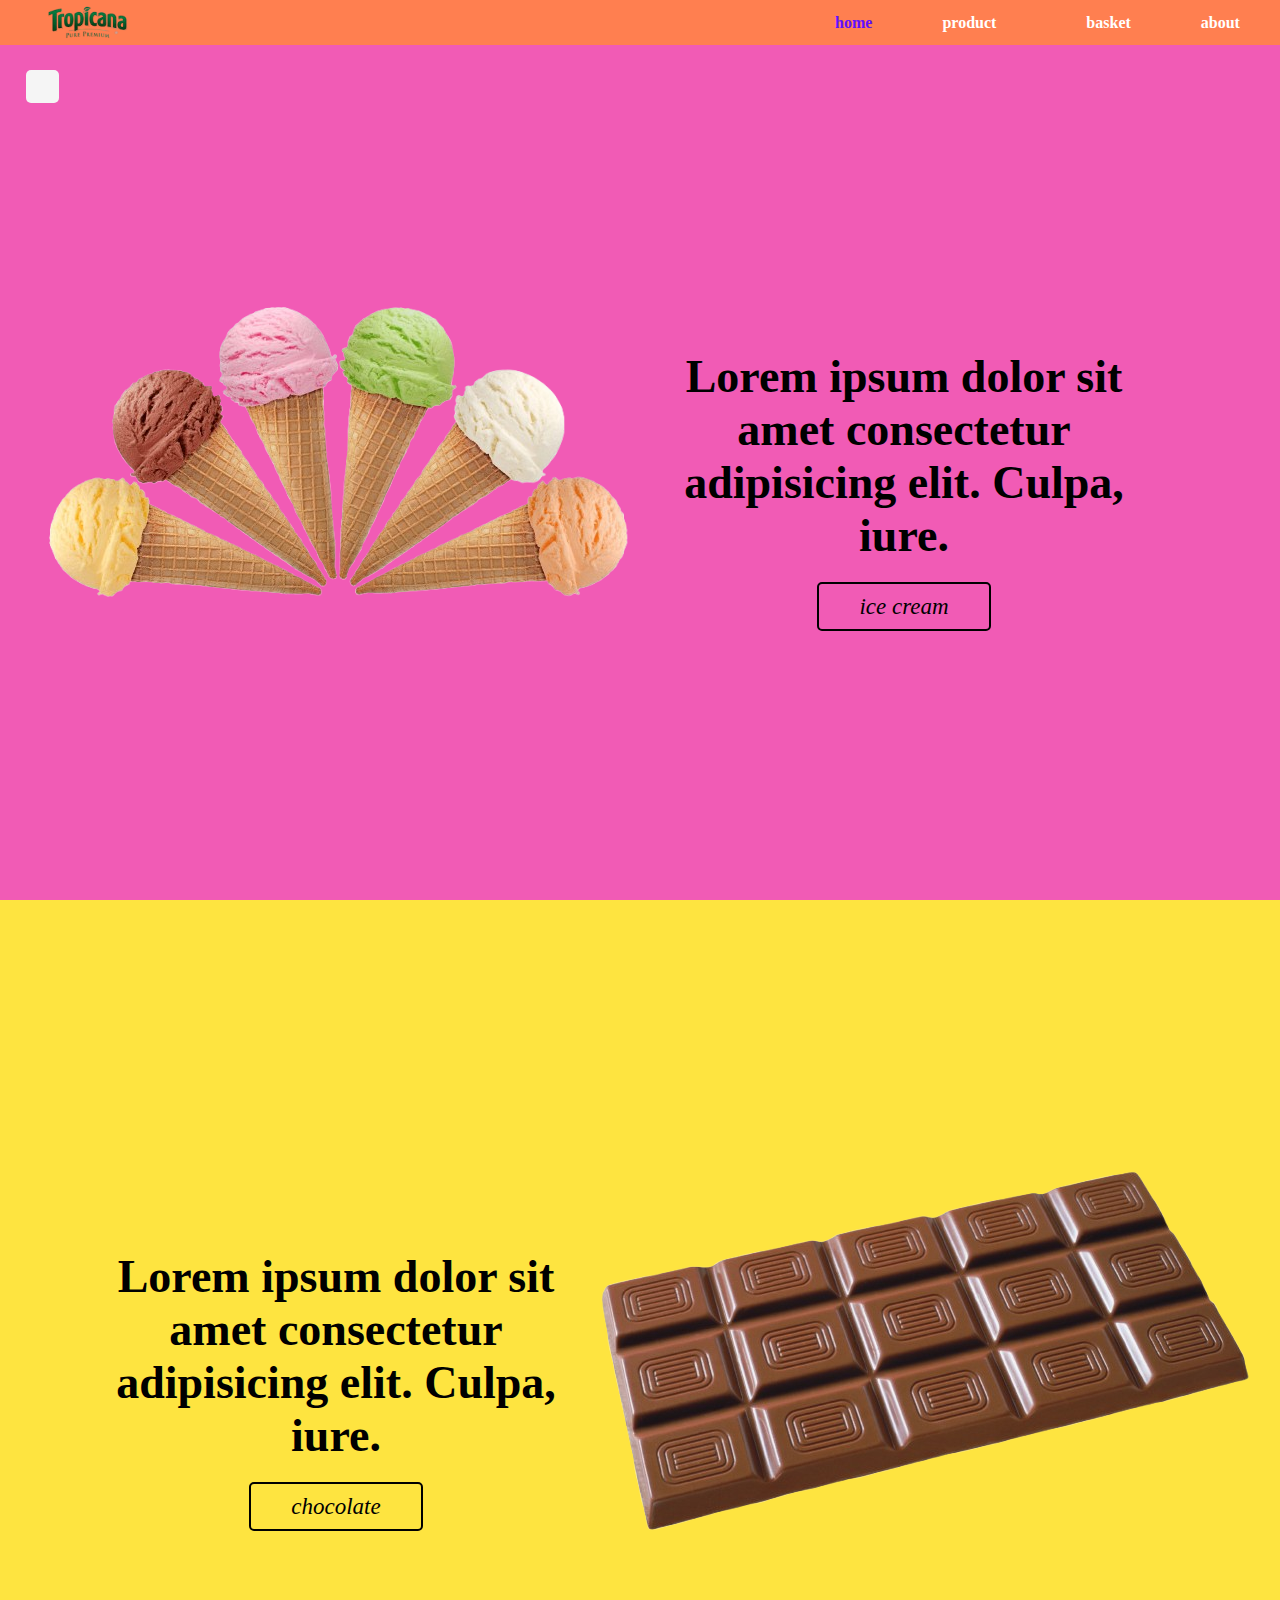
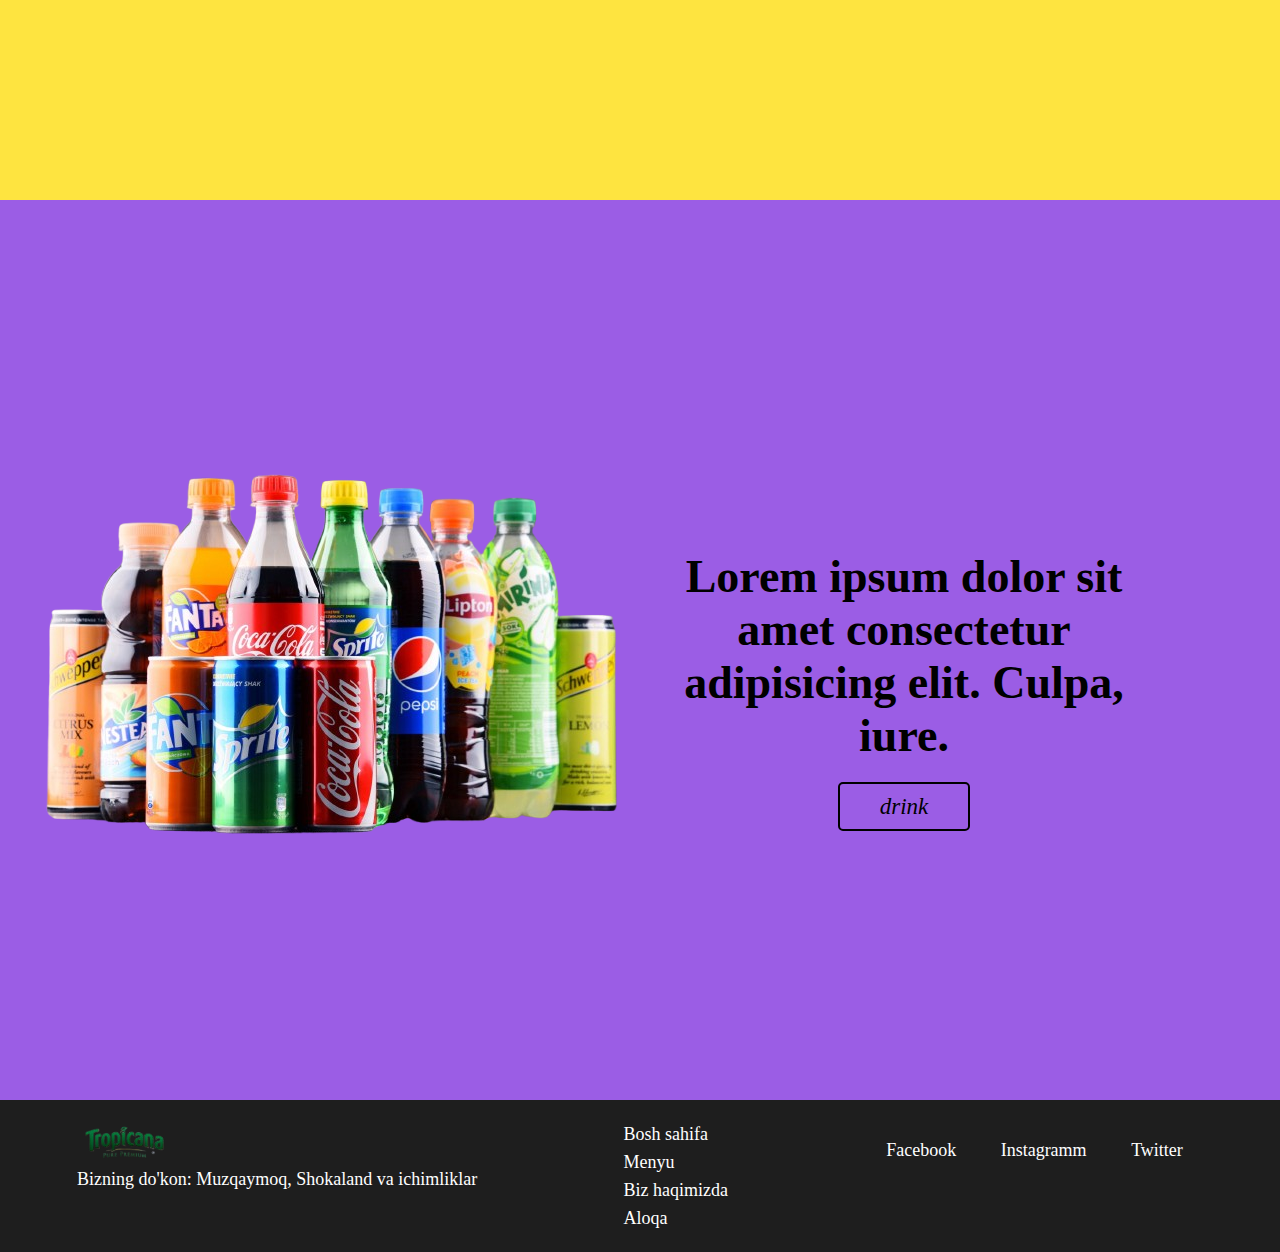
<file: index.html>
<!DOCTYPE html>
<html lang="en">
<head>
    <meta charset="UTF-8">
    <meta name="viewport" content="width=device-width, initial-scale=1.0">
    <title>Document</title>
    <link rel="stylesheet" href="https://cdnjs.cloudflare.com/ajax/libs/font-awesome/6.7.1/css/all.min.css" integrity="sha512-5Hs3dF2AEPkpNAR7UiOHba+lRSJNeM2ECkwxUIxC1Q/FLycGTbNapWXB4tP889k5T5Ju8fs4b1P5z/iB4nMfSQ==" crossorigin="anonymous" referrerpolicy="no-referrer" />
    <link rel="stylesheet" href="css/main.css">
    <link rel="stylesheet" href="css/home.css">


</head>
<body>
    <nav id="navbar">
        <div class="container navbar-flex">
            <img src="media/media/logo.png" alt="" class="logo">
            <ul class="navbar-items">
                <li><a href="#"  class="actvity"><i class="fas fa-home"></i> home</a></li>
                <li class="navbar-child"><a href="#" ><i class="fa-solid fa-bowl-food"></i> product <i id="symbol" class="fa-solid fa-caret-up shape"></i>
                    <ul class="navbar-child-items">
                        <li><a href="template/ice-cream.html"><i class="fa-solid fa-ice-cream"></i>ice-cream</a></li>
                        <li><a href="template/chocolate.html"><i class="fa-solid fa-cookie"></i>chocolate</a></li>
                        <li><a href="template/drink.html"><i class="fa-solid fa-bottle-water"></i>drink</a></li>
                    </ul>
                </a></li>
                <li><a href="template/basket.html" ><i class="fa-solid fa-cart-shopping"></i>  basket </a></li>
                <li><a href="template/about.html" ><i class="fa-regular fa-address-card"></i>  about </a></li>
            </ul>
        </div>
    </nav>
    
    <div class="header">
        <div class="icon-b">
            <i class="fa-solid fa-bars"></i>
          </div>
           <div class="side-bar">
              <i class="fa-solid fa-xmark icon-x"></i>
            
              <h1>MENU</h1>
              <p class="list"><i class="fa-solid fa-tv"></i>Dashboard</p>
              <p class="list"><i class="fa-solid fa-user"></i>Portfolio</p>
              <p class="list"><i class="fa-brands fa-gripfire"></i>Trending</p>
              <p class="list"><i class="fa-solid fa-comments"></i>Messages</p>
              <p class="list"><i class="fa-solid fa-folder"></i>File Manager</p>
              <p class="list"><i class="fa-solid fa-address-card"></i>Portfolio</p>
              <p class="list"><i class="fa-solid fa-heart"></i>Saved</p>
              <p class="list"><i class="fa-solid fa-gears"></i>Settings</p>
        </div>
      
        <div class="ice-cream-picture">
            <img src="media/media/ice-cream.png" alt="">
        </div>
        <div class="ice-cream-information">
            <h1>Lorem ipsum dolor sit amet consectetur adipisicing elit. Culpa, iure.</h1>
            <span class="emblame"><i class="fa-solid fa-ice-cream"></i> <i>ice cream</i></span>
        </div>
    </div>
    <div class="header2-chocolate">
        <div class="ice-cream-information">
            <h1>Lorem ipsum dolor sit amet consectetur adipisicing elit. Culpa, iure.</h1>
            <span class="emblame"><i class="fa-solid fa-cookie"></i> <i>chocolate</i></span>
        </div>
        <div class="ice-cream-picture">
            <img src="media/media/chocolate.png" alt="">
        </div>
    </div>
    <div class="header3-drink">
        <div class="ice-cream-picture">
            <img src="media/media/drink.png" alt="">
        </div>
        <div class="ice-cream-information">
            <h1>Lorem ipsum dolor sit amet consectetur adipisicing elit. Culpa, iure.</h1>
            <span class="emblame"><i class="fa-solid fa-bottle-water"></i> <i>drink</i></span>
        </div>
    </div>
    <div class="last-page">
        <div class="first">
            <img src="media/media/logo.png" alt="" class="logo">
            <p>Bizning do'kon: Muzqaymoq, Shokaland va ichimliklar</p>
        </div>
        <div class="second">
            <ul class="navbar-child-items-last">
                <li><a href="#"  ><i class="fas fa-home"></i> Bosh sahifa</a></li>
                <li><a href="#"><i class="fas fa-home"></i> Menyu</a></li>
                <li><a href="#" ><i class="fa-regular fa-address-card"></i>  Biz haqimizda</a></li>
                <li><a href="#"><i class="fa-solid fa-cookie"></i>Aloqa</a></li>
            </ul>
        </div>
        <div class="third">
            <ul>
                <li><i class=""></i> Facebook</li>
                <li><i class=""></i> Instagramm</li>
                <li><i class=""></i> Twitter</li>
            </ul>
        </div>
    </div>
    <script src="script/home.js"></script>
</body>
</html>
</file>
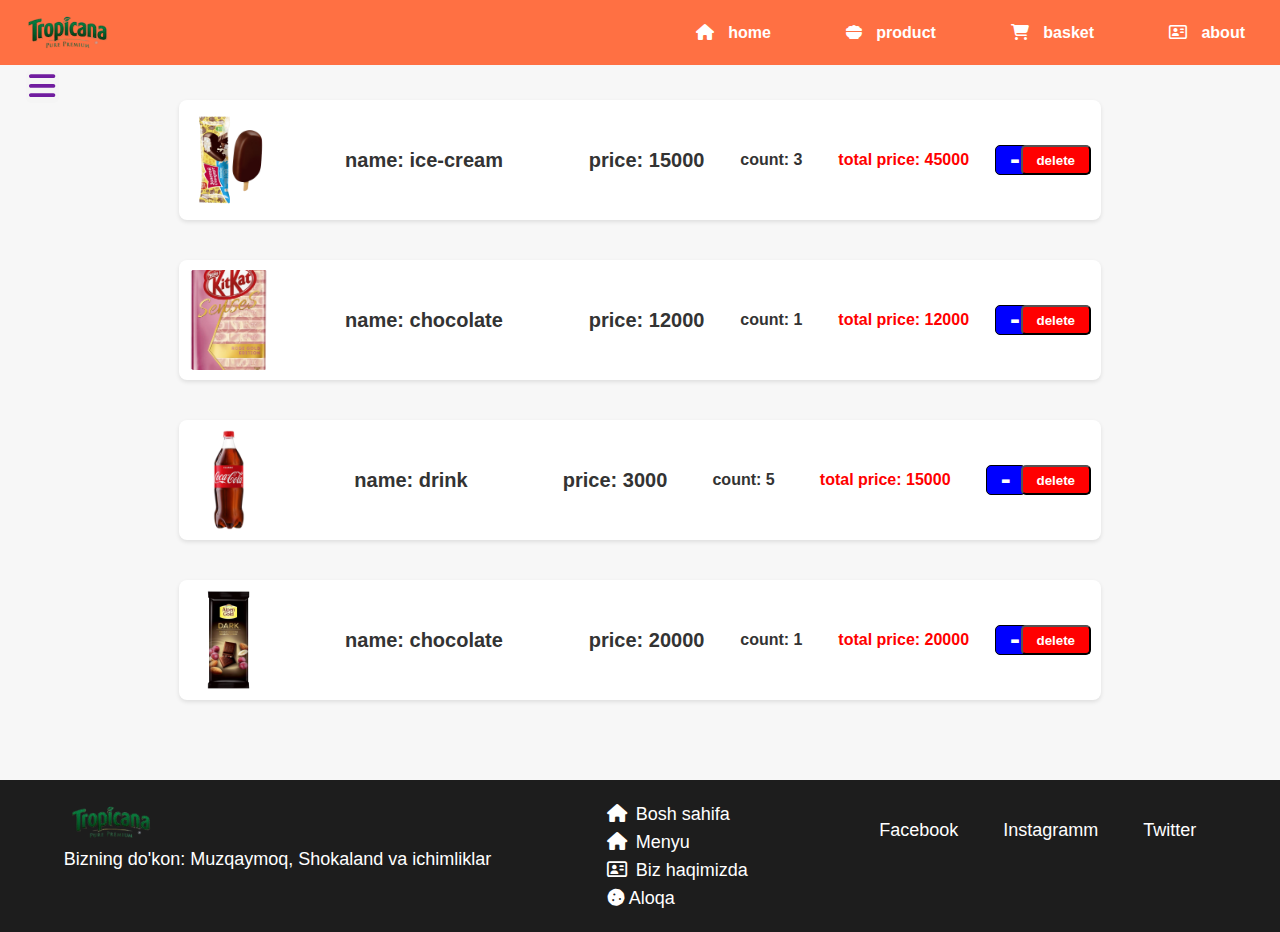
<file: template/basket.html>
<!DOCTYPE html>
<html lang="en">
<head>
    <meta charset="UTF-8">
    <meta name="viewport" content="width=device-width, initial-scale=1.0">
    <title>Basket</title>
    <link rel="stylesheet" href="../css/main.css">
    <link rel="stylesheet" href="../css/product.css">
    <link rel="stylesheet" href="../fontawesome-free-6.6.0-web/css/all.css">
    <link rel="stylesheet" href="../css/basket.css">
</head>
<body>
    <nav id="navbar">
        <div class="container navbar-flex">
            <img src="../media/media/logo.png" alt="" class="logo">
            <ul class="navbar-items">
                <li><a href="../index.html"><i class="fas fa-home"></i> home</a></li>
                <li><a href="#"><i class="fa-solid fa-bowl-food"></i> product</a></li>
                <li><a href="../template/basket.html"><i class="fa-solid fa-cart-shopping"></i> basket</a></li>
                <li><a href="../template/about.html"><i class="fa-regular fa-address-card"></i> about</a></li>
            </ul>
        </div>
    </nav>
    <div class="icon-b">
        <i class="fa-solid fa-bars"></i>
      </div>
       <div class="side-bar">
          <i class="fa-solid fa-xmark icon-x"></i>
        
          <h1>MENU</h1>
          <p class="list"><i class="fa-solid fa-tv"></i>Dashboard</p>
          <p class="list"><i class="fa-solid fa-user"></i>Portfolio</p>
          <p class="list"><i class="fa-brands fa-gripfire"></i>Trending</p>
          <p class="list"><i class="fa-solid fa-comments"></i>Messages</p>
          <p class="list"><i class="fa-solid fa-folder"></i>File Manager</p>
          <p class="list"><i class="fa-solid fa-address-card"></i>Portfolio</p>
          <p class="list"><i class="fa-solid fa-heart"></i>Saved</p>
          <p class="list"><i class="fa-solid fa-gears"></i>Settings</p>
    </div>
    <div class="product"></div>
    <div class="last-page">
        <div class="first">
            <img src="../media/media/logo.png" alt="" class="logo">
            <p>Bizning do'kon: Muzqaymoq, Shokaland va ichimliklar</p>
        </div>
        <div class="second">
            <ul class="navbar-child-items-last">
                <li><a href="#"><i class="fas fa-home"></i> Bosh sahifa</a></li>
                <li><a href="#"><i class="fas fa-home"></i> Menyu</a></li>
                <li><a href="#" ><i class="fa-regular fa-address-card"></i>  Biz haqimizda</a></li>
                <li><a href="#"><i class="fa-solid fa-cookie"></i>Aloqa</a></li>
            </ul>
        </div>
        <div class="third">
            <ul>
                <li><i class=""></i> Facebook</li>
                <li><i class=""></i> Instagramm</li>
                <li><i class=""></i> Twitter</li>
            </ul>
        </div>
    </div>
    <script src="../script/basket.js"></script>
    <script src="../script/home.js"></script>
</body>
</html>
</file>
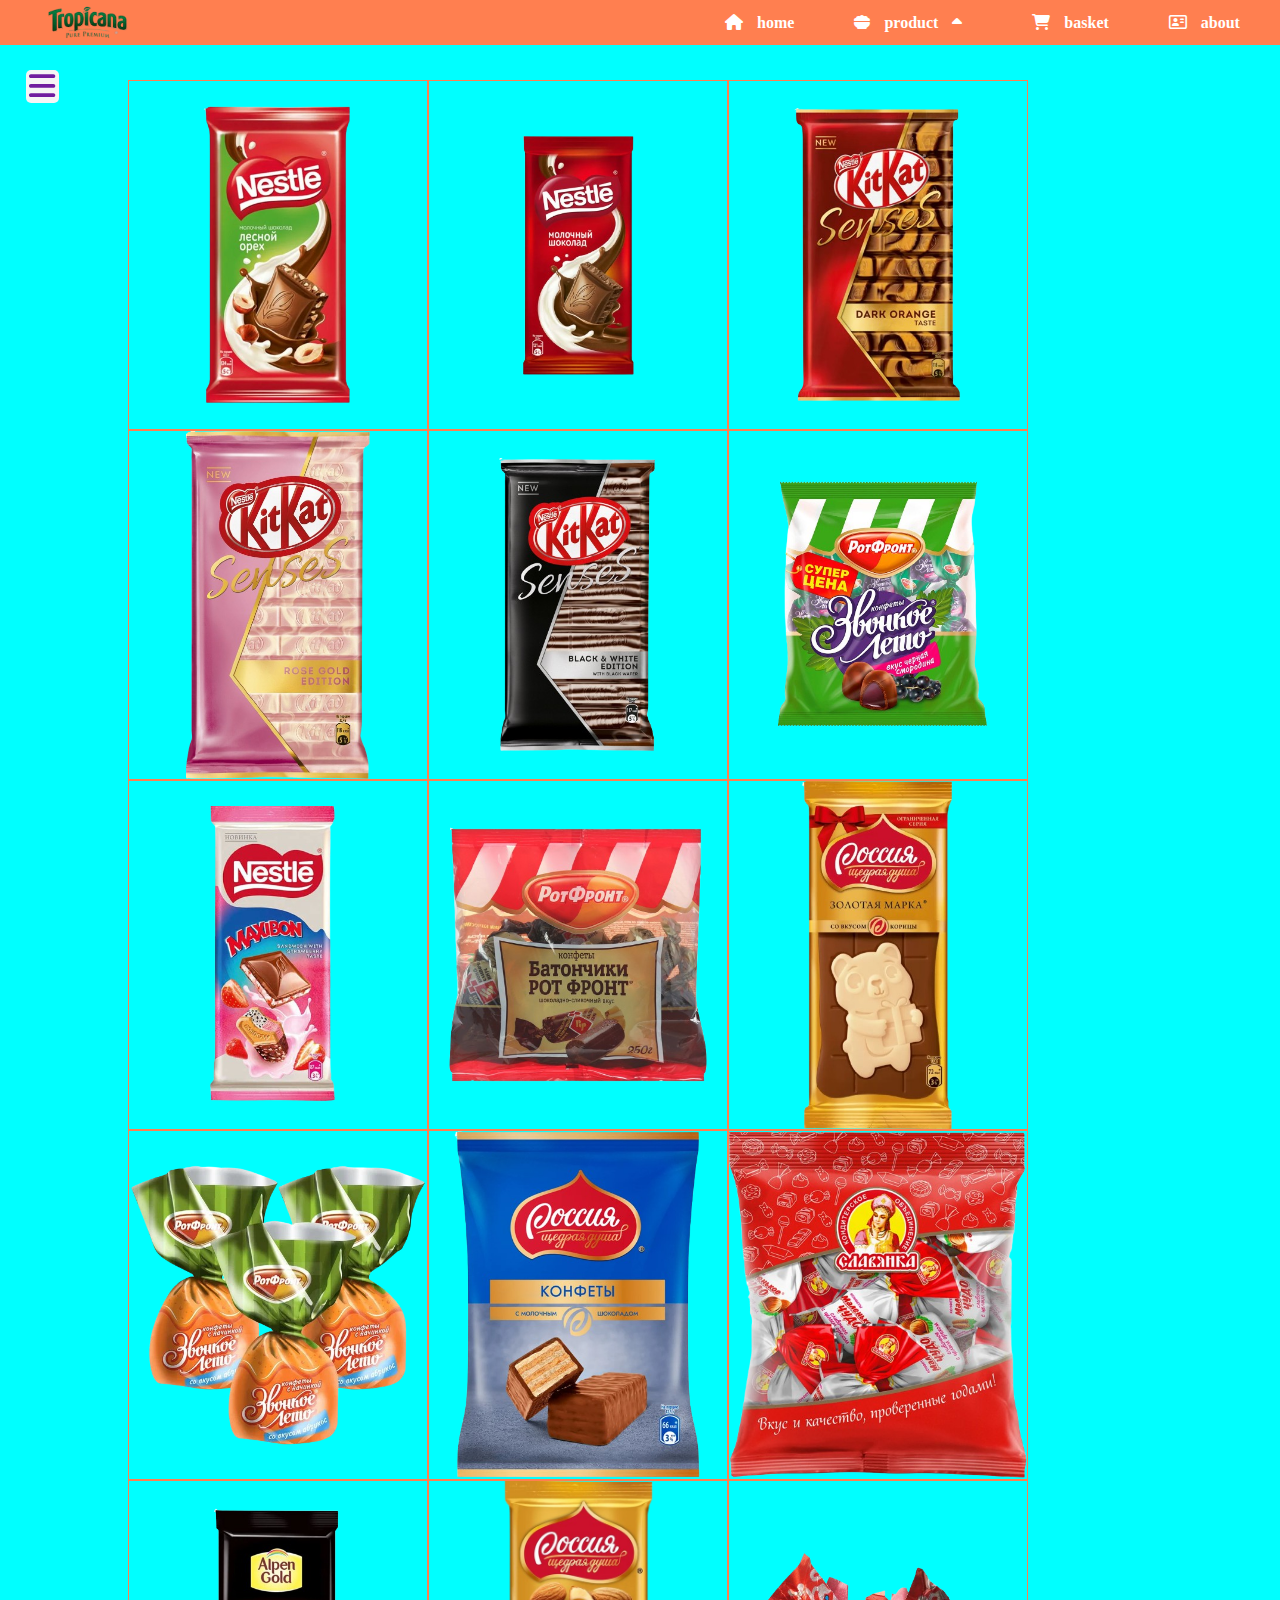
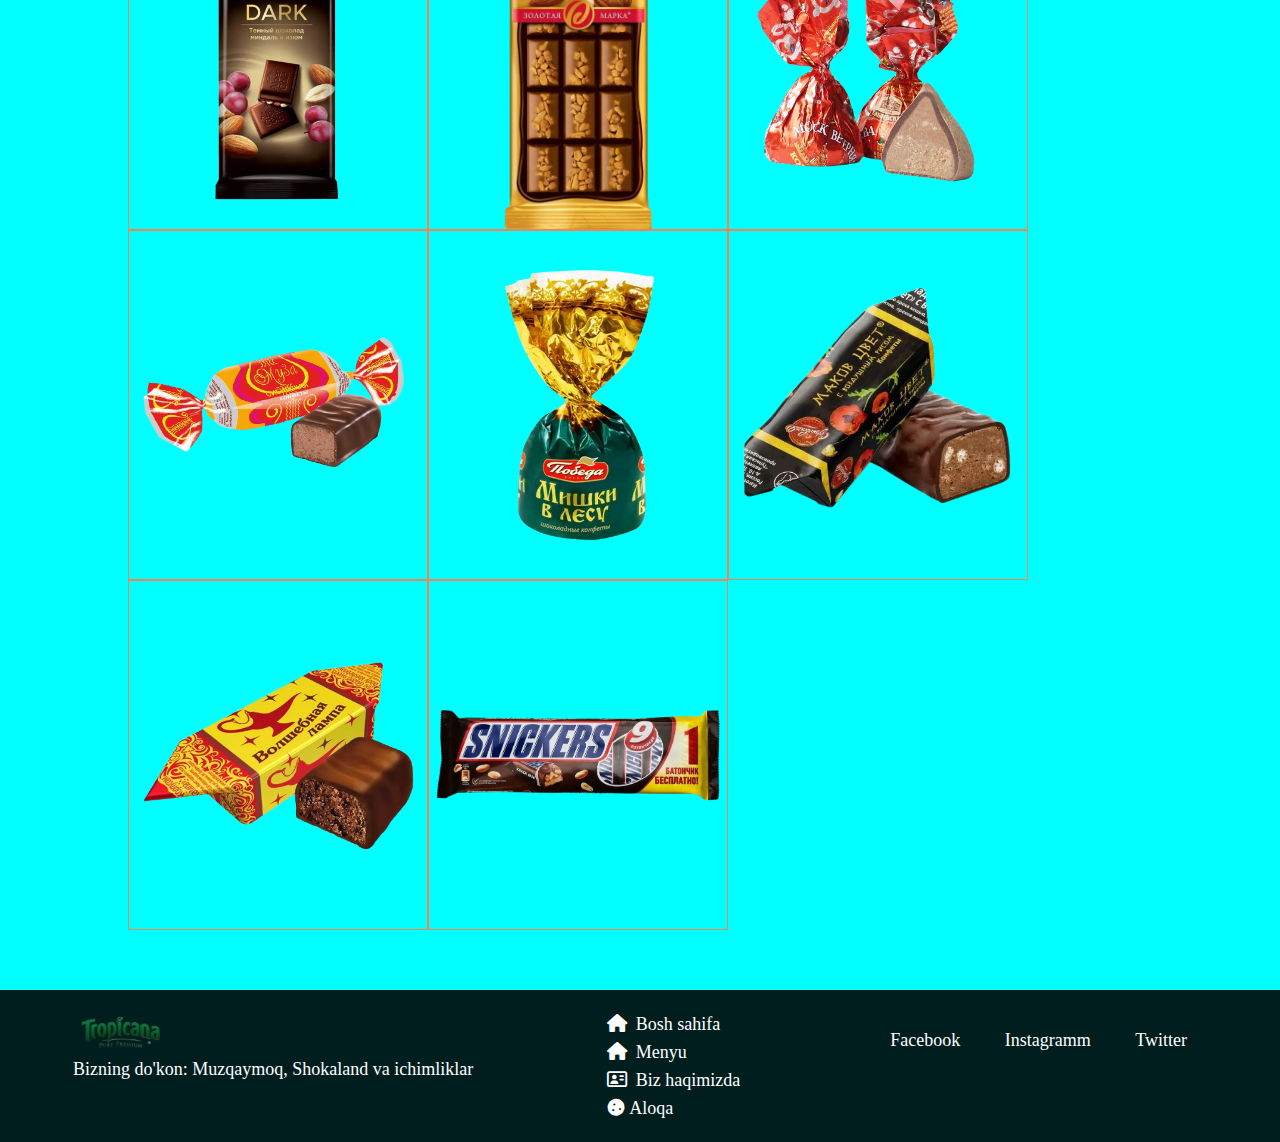
<file: template/chocolate.html>
<!DOCTYPE html>
<html lang="en">
<head>
    <meta charset="UTF-8">
    <meta name="viewport" content="width=device-width, initial-scale=1.0">
    <title>Document</title>
    <link rel="stylesheet" href="../css/main.css">
    <link rel="stylesheet" href="../css/product.css">
    <link rel="stylesheet" href="../fontawesome-free-6.6.0-web/css/all.css">
</head>
<body>
    <nav id="navbar">
        <div class="container navbar-flex">
            <img src="../media/media/logo.png" alt="" class="logo">
            <ul class="navbar-items">
                <li><a href="../index.html"  ><i class="fas fa-home"></i> home</a></li>
                <li class="navbar-child"><a href="#" ><i class="fa-solid fa-bowl-food"></i> product <i id="symbol" class="fa-solid fa-caret-up shape"></i>
                    <ul class="navbar-child-items">
                        <li><a href="../template/ice-cream.html"><i class="fa-solid fa-ice-cream"></i>ice-cream</a></li>
                        <li><a href="#"><i class="fa-solid fa-cookie"></i>chocolate</a></li>
                        <li><a href="../template/drink.html"><i class="fa-solid fa-bottle-water"></i>drink</a></li>
                    </ul>
                </a></li>
                <li><a href="../template/basket.html" ><i class="fa-solid fa-cart-shopping"></i>  basket</a></li>
                <li><a href="../template/about.html" ><i class="fa-regular fa-address-card"></i>  about</a></li>
            </ul>
        </div>
    </nav>
    <!-- ice-cream products -->
    <div class="icon-b">
        <i class="fa-solid fa-bars"></i>
      </div>
       <div class="side-bar">
          <i class="fa-solid fa-xmark icon-x"></i>
        
          <h1>MENU</h1>
          <p class="list"><i class="fa-solid fa-tv"></i>Dashboard</p>
          <p class="list"><i class="fa-solid fa-user"></i>Portfolio</p>
          <p class="list"><i class="fa-brands fa-gripfire"></i>Trending</p>
          <p class="list"><i class="fa-solid fa-comments"></i>Messages</p>
          <p class="list"><i class="fa-solid fa-folder"></i>File Manager</p>
          <p class="list"><i class="fa-solid fa-address-card"></i>Portfolio</p>
          <p class="list"><i class="fa-solid fa-heart"></i>Saved</p>
          <p class="list"><i class="fa-solid fa-gears"></i>Settings</p>
    </div>
    <div class="product">

        <!-- <div class="product-item">
            <img src="../media/media/ice-cream/01.png" alt="" class="product-image">
            <div class="product-data">
                <p class="product-name">name: Plombir</p>
                <p class="product-price">price: 15000</p>
                <div class="product-control">
                    <button class="minus">-</button>
                    <input type="text" class="count" value="0">
                    <button class="plus">+</button>
                </div>
            </div>
        </div>
        <div class="product-item">
            <img src="../media/media/ice-cream/01.png" alt="" class="product-image">
            <div class="product-data">
                <p class="product-name">name: Plombir</p>
                <p class="product-price">price: 15000</p>
                <div class="product-control">
                    <button class="minus">-</button>
                    <input type="text" class="count" value="0">
                    <button class="plus">+</button>
                </div>
            </div>
        </div>
        <div class="product-item">
            <img src="../media/media/ice-cream/01.png" alt="" class="product-image">
            <div class="product-data">
                <p class="product-name">name: Plombir</p>
                <p class="product-price">price: 15000</p>
                <div class="product-control">
                    <button class="minus">-</button>
                    <input type="text" class="count" value="0">
                    <button class="plus">+</button>
                </div>
            </div>
        </div>
        <div class="product-item">
            <img src="../media/media/ice-cream/01.png" alt="" class="product-image">
            <div class="product-data">
                <p class="product-name">name: Plombir</p>
                <p class="product-price">price: 15000</p>
                <div class="product-control">
                    <button class="minus">-</button>
                    <input type="text" class="count" value="0">
                    <button class="plus">+</button>
                </div>
            </div>
        </div>
        <div class="product-item">
            <img src="../media/media/ice-cream/01.png" alt="" class="product-image">
            <div class="product-data">
                <p class="product-name">name: Plombir</p>
                <p class="product-price">price: 15000</p>
                <div class="product-control">
                    <button class="minus">-</button>
                    <input type="text" class="count" value="0">
                    <button class="plus">+</button>
                </div>
            </div>
        </div> -->
    </div>       
  

    <!-- ice-cream end -->
 
    <!-- footer -->
    <div class="last-page">
        <div class="first">
            <img src="../media/media/logo.png" alt="" class="logo">
            <p>Bizning do'kon: Muzqaymoq, Shokaland va ichimliklar</p>
        </div>
        <div class="second">
            <ul class="navbar-child-items-last">
                <li><a href="#"  ><i class="fas fa-home"></i> Bosh sahifa</a></li>
                <li><a href="#"><i class="fas fa-home"></i> Menyu</a></li>
                <li><a href="#" ><i class="fa-regular fa-address-card"></i>  Biz haqimizda</a></li>
                <li><a href="#"><i class="fa-solid fa-cookie"></i>Aloqa</a></li>
            </ul>
        </div>
        <div class="third">
            <ul>
                <li><i class=""></i> Facebook</li>
                <li><i class=""></i> Instagramm</li>
                <li><i class=""></i> Twitter</li>
            </ul>
        </div>
    </div>

    <script src="../script/chcocolate.js"></script>
    <script src="../script/count.js"></script>
    <script src="../script/home.js"></script>
</body>
</html>
</file>
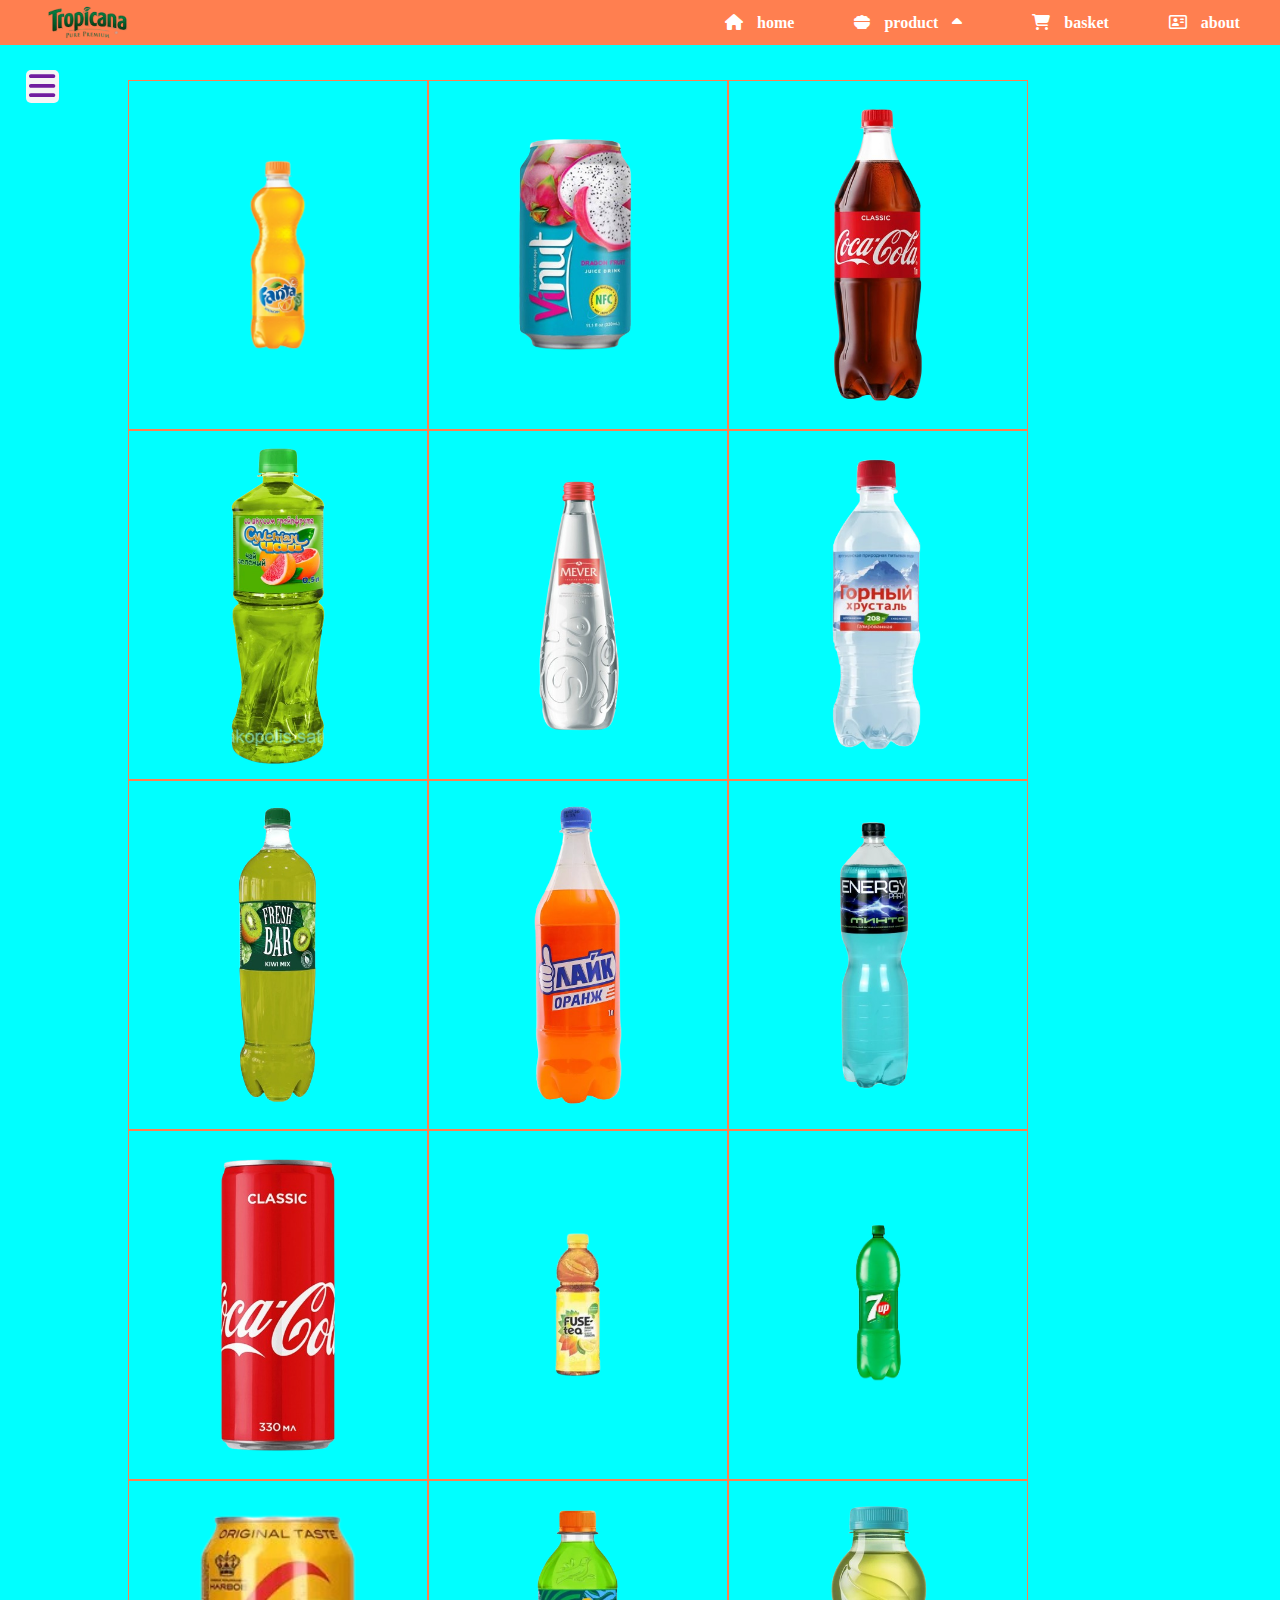
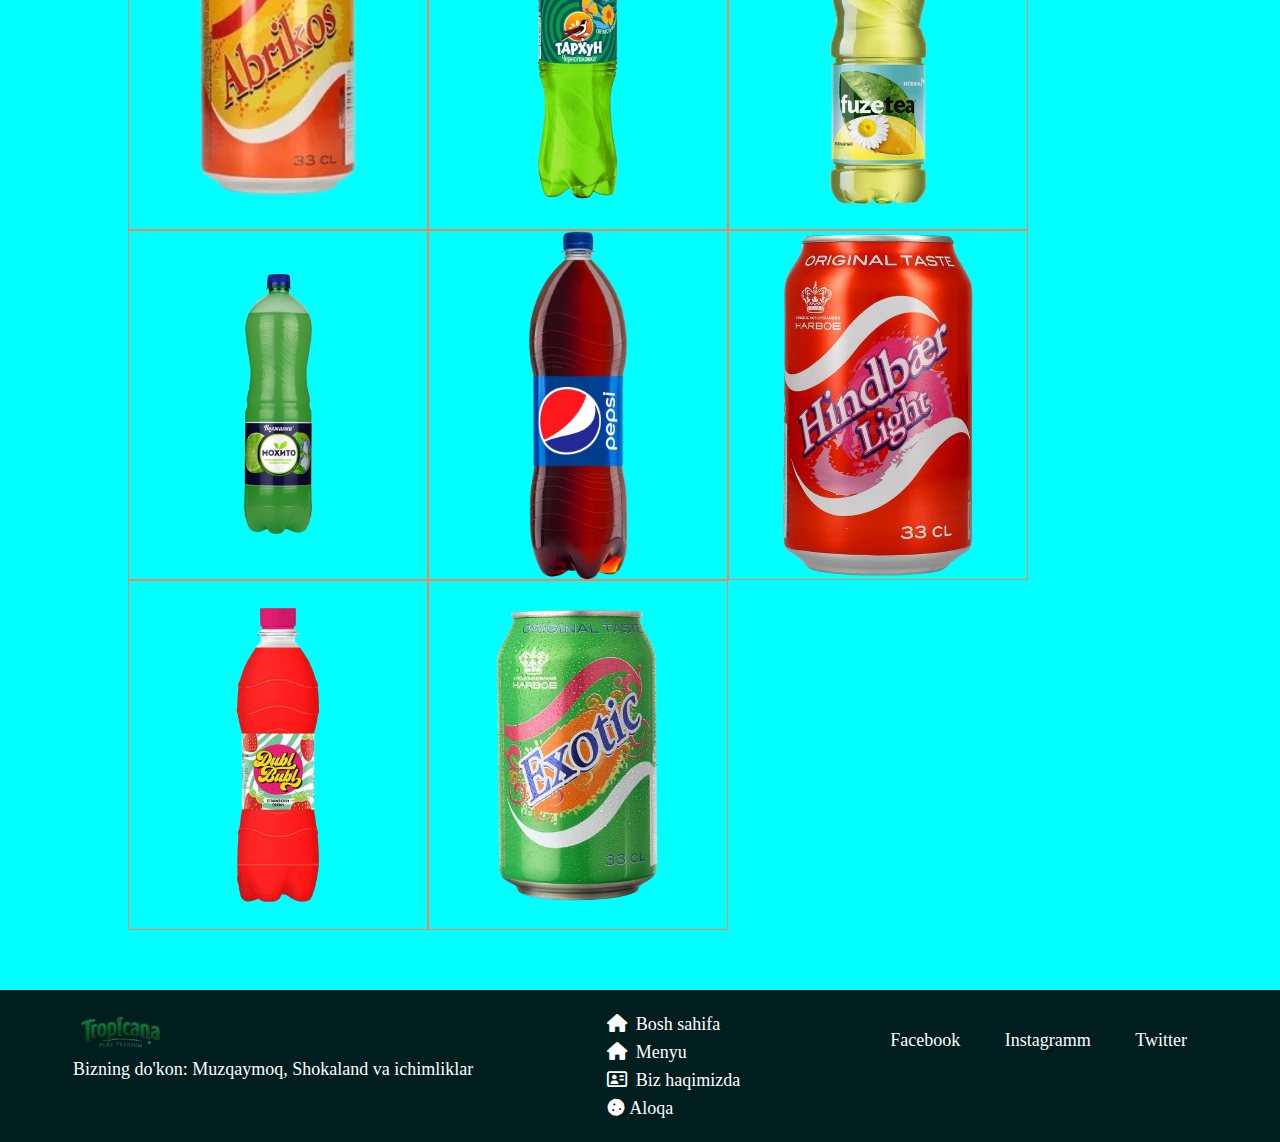
<file: template/drink.html>
<!DOCTYPE html>
<html lang="en">
<head>
    <meta charset="UTF-8">
    <meta name="viewport" content="width=device-width, initial-scale=1.0">
    <title>Document</title>
    <link rel="stylesheet" href="../css/main.css">
    <link rel="stylesheet" href="../css/product.css">
    <link rel="stylesheet" href="../fontawesome-free-6.6.0-web/css/all.css">
</head>
<body>
    <nav id="navbar">
        <div class="container navbar-flex">
            <img src="../media/media/logo.png" alt="" class="logo">
            <ul class="navbar-items">
                <li><a href="../index.html"  ><i class="fas fa-home"></i> home</a></li>
                <li class="navbar-child"><a href="#" ><i class="fa-solid fa-bowl-food"></i> product <i id="symbol" class="fa-solid fa-caret-up shape"></i>
                    <ul class="navbar-child-items">
                        <li><a href="../template/ice-cream.html"><i class="fa-solid fa-ice-cream"></i>ice-cream</a></li>
                        <li><a href="../template/chocolate.html"><i class="fa-solid fa-cookie"></i>chocolate</a></li>
                        <li><a href="#"><i class="fa-solid fa-bottle-water"></i>drink</a></li>
                    </ul>
                </a></li>
                <li><a href="../template/basket.html" ><i class="fa-solid fa-cart-shopping"></i>  basket</a></li>
                <li><a href="../template/about.html" ><i class="fa-regular fa-address-card"></i>  about</a></li>
            </ul>
        </div>
    </nav>
    <!-- ice-cream products -->
    <div class="icon-b">
        <i class="fa-solid fa-bars"></i>
      </div>
       <div class="side-bar">
          <i class="fa-solid fa-xmark icon-x"></i>
        
          <h1>MENU</h1>
          <p class="list"><i class="fa-solid fa-tv"></i>Dashboard</p>
          <p class="list"><i class="fa-solid fa-user"></i>Portfolio</p>
          <p class="list"><i class="fa-brands fa-gripfire"></i>Trending</p>
          <p class="list"><i class="fa-solid fa-comments"></i>Messages</p>
          <p class="list"><i class="fa-solid fa-folder"></i>File Manager</p>
          <p class="list"><i class="fa-solid fa-address-card"></i>Portfolio</p>
          <p class="list"><i class="fa-solid fa-heart"></i>Saved</p>
          <p class="list"><i class="fa-solid fa-gears"></i>Settings</p>
    </div>

    <div class="product">
        <!-- <div class="product-item">
            <img src="../media/media/ice-cream/01.png" alt="" class="product-image">
            <div class="product-data">
                <p class="product-name">name: Plombir</p>
                <p class="product-price">price: 15000</p>
                <div class="product-control">
                    <button class="minus">-</button>
                    <input type="text" class="count" value="0">
                    <button class="plus">+</button>
                </div>
            </div>
        </div>
        <div class="product-item">
            <img src="../media/media/ice-cream/01.png" alt="" class="product-image">
            <div class="product-data">
                <p class="product-name">name: Plombir</p>
                <p class="product-price">price: 15000</p>
                <div class="product-control">
                    <button class="minus">-</button>
                    <input type="text" class="count" value="0">
                    <button class="plus">+</button>
                </div>
            </div>
        </div>
        <div class="product-item">
            <img src="../media/media/ice-cream/01.png" alt="" class="product-image">
            <div class="product-data">
                <p class="product-name">name: Plombir</p>
                <p class="product-price">price: 15000</p>
                <div class="product-control">
                    <button class="minus">-</button>
                    <input type="text" class="count" value="0">
                    <button class="plus">+</button>
                </div>
            </div>
        </div>
        <div class="product-item">
            <img src="../media/media/ice-cream/01.png" alt="" class="product-image">
            <div class="product-data">
                <p class="product-name">name: Plombir</p>
                <p class="product-price">price: 15000</p>
                <div class="product-control">
                    <button class="minus">-</button>
                    <input type="text" class="count" value="0">
                    <button class="plus">+</button>
                </div>
            </div>
        </div>
        <div class="product-item">
            <img src="../media/media/ice-cream/01.png" alt="" class="product-image">
            <div class="product-data">
                <p class="product-name">name: Plombir</p>
                <p class="product-price">price: 15000</p>
                <div class="product-control">
                    <button class="minus">-</button>
                    <input type="text" class="count" value="0">
                    <button class="plus">+</button>
                </div>
            </div>
        </div> -->
    </div>       
  

    <!-- ice-cream end -->
 
    <!-- footer -->
    <div class="last-page">
        <div class="first">
            <img src="../media/media/logo.png" alt="" class="logo">
            <p>Bizning do'kon: Muzqaymoq, Shokaland va ichimliklar</p>
        </div>
        <div class="second">
            <ul class="navbar-child-items-last">
                <li><a href="#"  ><i class="fas fa-home"></i> Bosh sahifa</a></li>
                <li><a href="#"><i class="fas fa-home"></i> Menyu</a></li>
                <li><a href="#" ><i class="fa-regular fa-address-card"></i>  Biz haqimizda</a></li>
                <li><a href="#"><i class="fa-solid fa-cookie"></i>Aloqa</a></li>
            </ul>
        </div>
        <div class="third">
            <ul>
                <li><i class=""></i> Facebook</li>
                <li><i class=""></i> Instagramm</li>
                <li><i class=""></i> Twitter</li>
            </ul>
        </div>
    </div>

    <script src="../script/drink.js"></script>
    <script src="../script/count.js"></script>
    <script src="../script/home.js"></script>
</body>
</html>
</file>
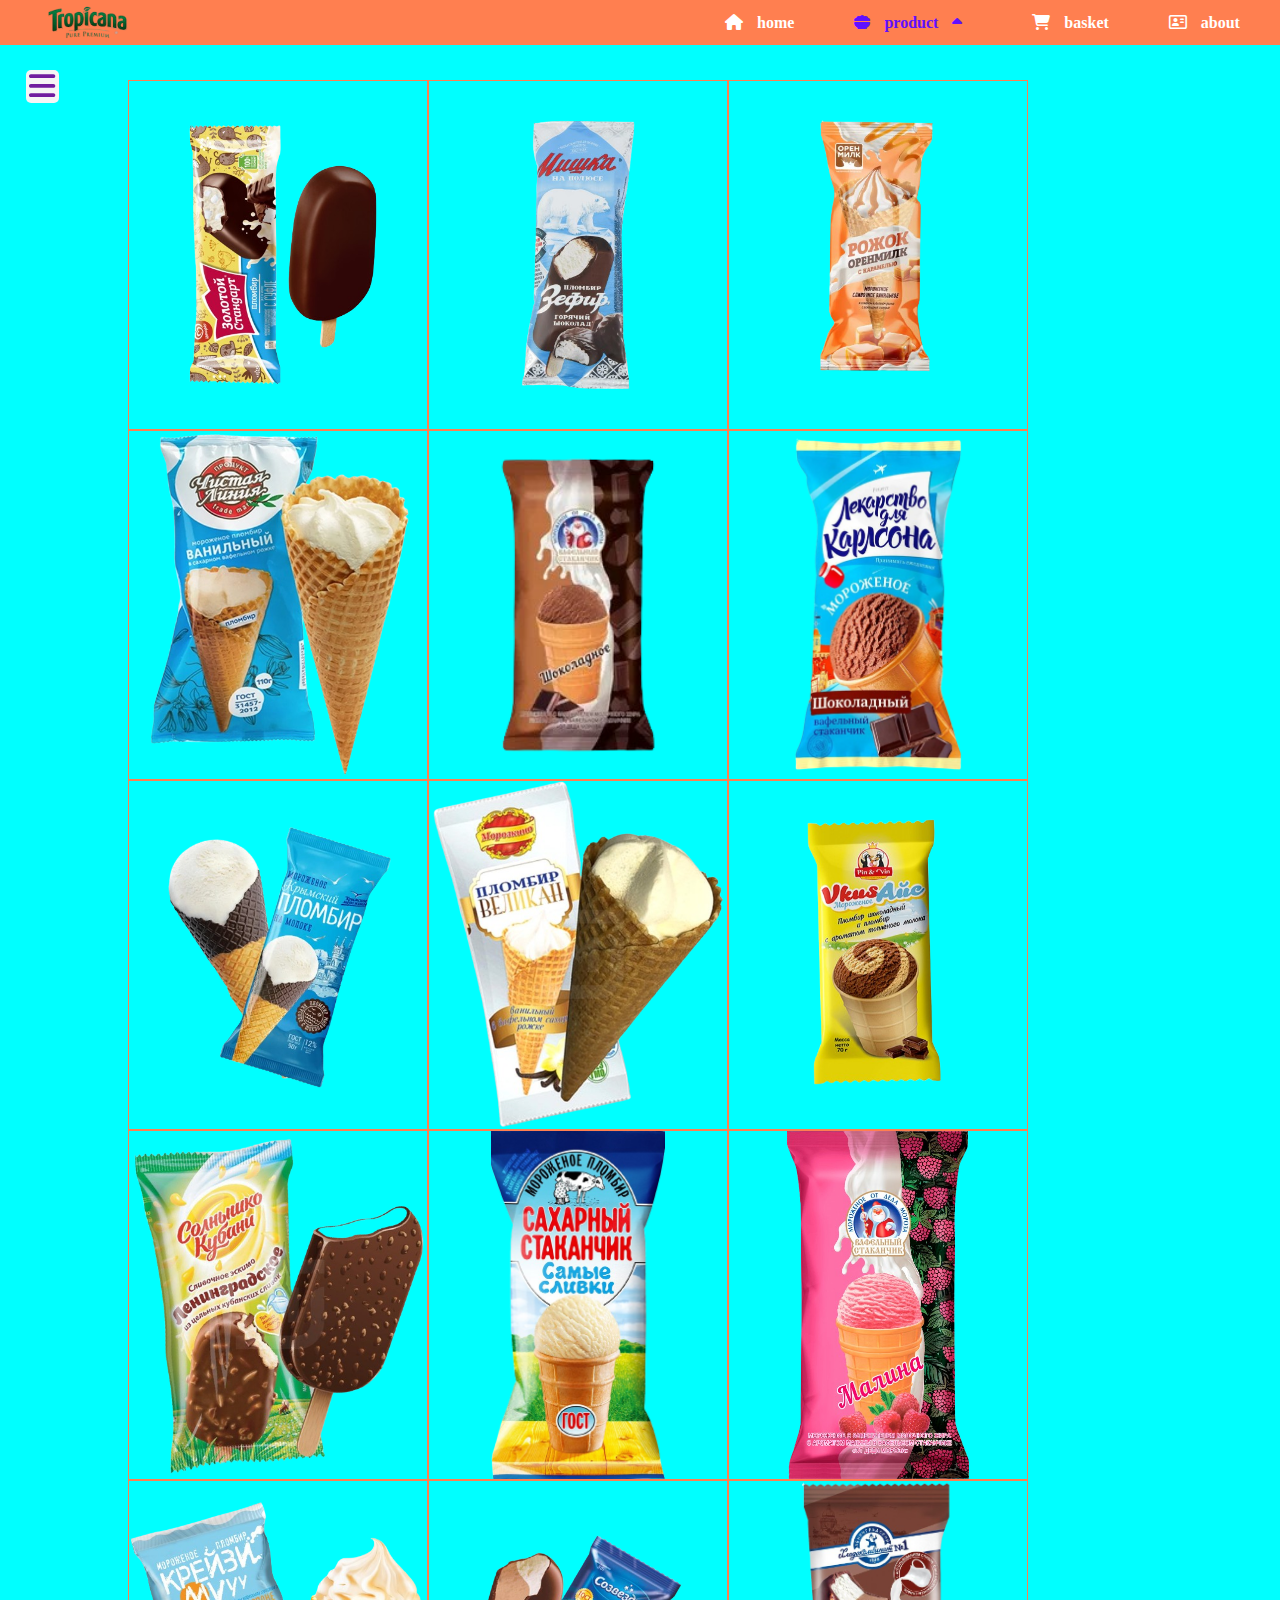
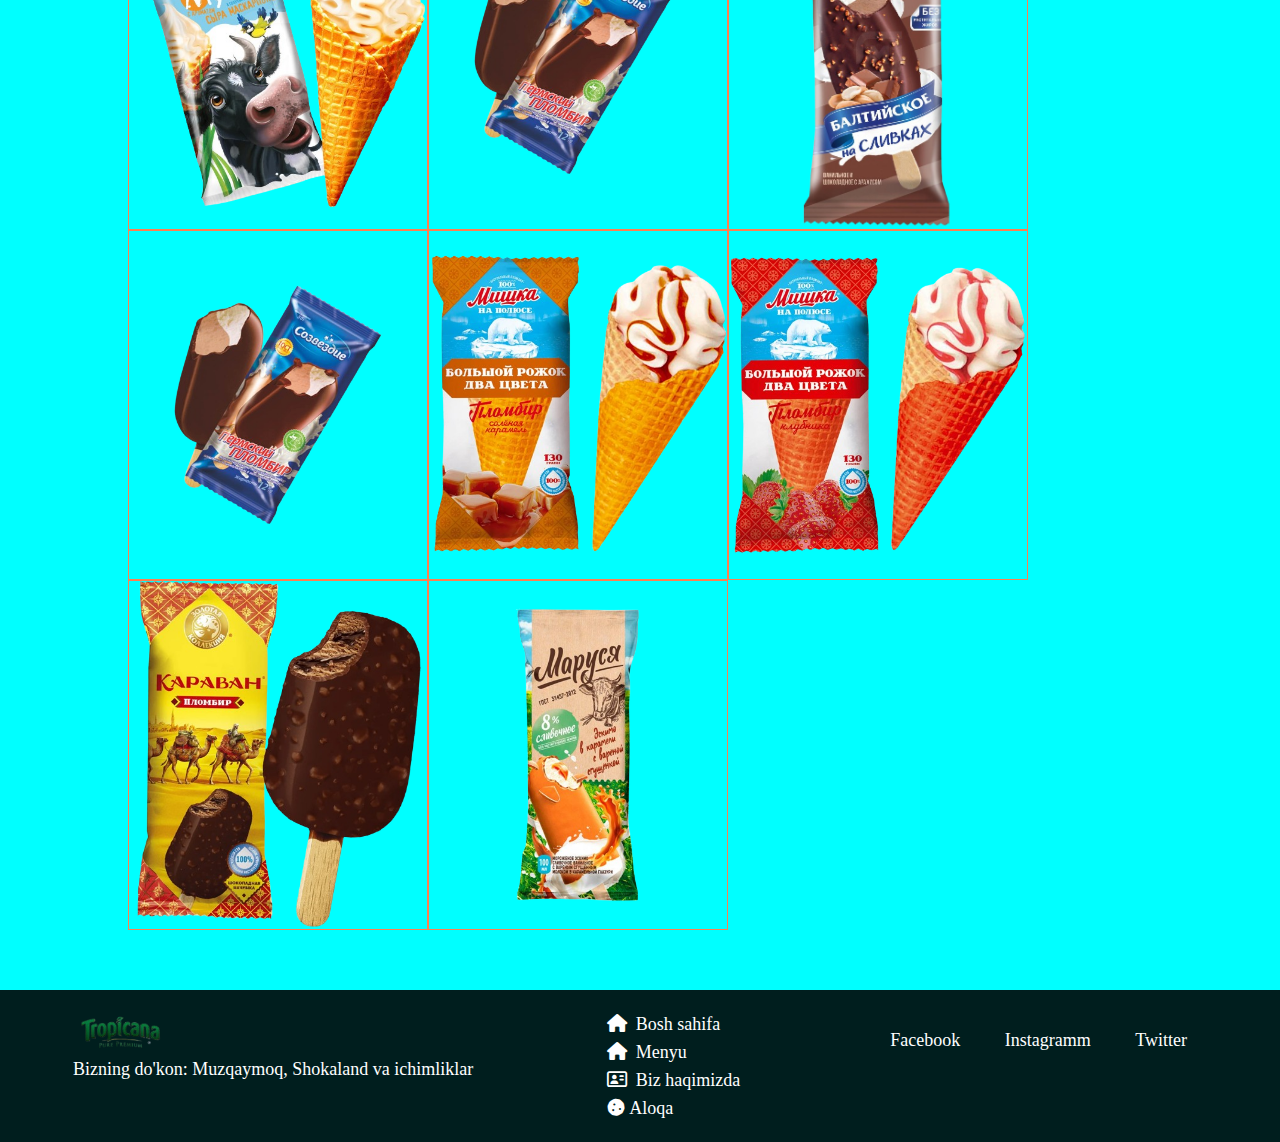
<file: template/ice-cream.html>
<!DOCTYPE html>
<html lang="en">
<head>
    <meta charset="UTF-8">
    <meta name="viewport" content="width=device-width, initial-scale=1.0">
    <title>Document</title>
    <link rel="stylesheet" href="../css/main.css">
    <link rel="stylesheet" href="../css/product.css">
    <link rel="stylesheet" href="../fontawesome-free-6.6.0-web/css/all.css">
</head>
<body>
    <nav id="navbar">
        <div class="container navbar-flex">
            <img src="../media/media/logo.png" alt="" class="logo">
            <ul class="navbar-items">
                <li><a href="../index.html"  ><i class="fas fa-home"></i> home</a></li>
                <li class="navbar-child"><a href="#" class="actvity"><i class="fa-solid fa-bowl-food"></i> product <i id="symbol" class="fa-solid fa-caret-up shape"></i>
                    <ul class="navbar-child-items">
                        <li><a href="#" class="actvity"><i class="fa-solid fa-ice-cream"></i>ice-cream</a></li>
                        <li><a href="../template/chocolate.html"><i class="fa-solid fa-cookie"></i>chocolate</a></li>
                        <li><a href="../template/drink.html"><i class="fa-solid fa-bottle-water"></i>drink</a></li>
                    </ul>
                </a></li>
                <li><a href="../template/basket.html" ><i class="fa-solid fa-cart-shopping"></i>  basket</a></li>
                <li><a href="../template/about.html" ><i class="fa-regular fa-address-card"></i>  about</a></li>
            </ul>
        </div>
    </nav>
    <!-- ice-cream products -->
    <div class="icon-b">
        <i class="fa-solid fa-bars"></i>
      </div>
       <div class="side-bar">
          <i class="fa-solid fa-xmark icon-x"></i>
        
          <h1>MENU</h1>
          <p class="list"><i class="fa-solid fa-tv"></i>Dashboard</p>
          <p class="list"><i class="fa-solid fa-user"></i>Portfolio</p>
          <p class="list"><i class="fa-brands fa-gripfire"></i>Trending</p>
          <p class="list"><i class="fa-solid fa-comments"></i>Messages</p>
          <p class="list"><i class="fa-solid fa-folder"></i>File Manager</p>
          <p class="list"><i class="fa-solid fa-address-card"></i>Portfolio</p>
          <p class="list"><i class="fa-solid fa-heart"></i>Saved</p>
          <p class="list"><i class="fa-solid fa-gears"></i>Settings</p>
    </div>
    <div class="product">
        

        

        <!-- <div class="product-item">
            <img src="../media/media/ice-cream/01.png" alt="" class="product-image">
            <div class="product-data">
                <p class="product-name">name: Plombir</p>
                <p class="product-price">price: 15000</p>
                <div class="product-control">
                    <button class="minus">-</button>
                    <input type="text" class="count" value="0">
                    <button class="plus">+</button>
                </div>
            </div>
        </div>
        <div class="product-item">
            <img src="../media/media/ice-cream/01.png" alt="" class="product-image">
            <div class="product-data">
                <p class="product-name">name: Plombir</p>
                <p class="product-price">price: 15000</p>
                <div class="product-control">
                    <button class="minus">-</button>
                    <input type="text" class="count" value="0">
                    <button class="plus">+</button>
                </div>
            </div>
        </div>
        <div class="product-item">
            <img src="../media/media/ice-cream/01.png" alt="" class="product-image">
            <div class="product-data">
                <p class="product-name">name: Plombir</p>
                <p class="product-price">price: 15000</p>
                <div class="product-control">
                    <button class="minus">-</button>
                    <input type="text" class="count" value="0">
                    <button class="plus">+</button>
                </div>
            </div>
        </div>
        <div class="product-item">
            <img src="../media/media/ice-cream/01.png" alt="" class="product-image">
            <div class="product-data">
                <p class="product-name">name: Plombir</p>
                <p class="product-price">price: 15000</p>
                <div class="product-control">
                    <button class="minus">-</button>
                    <input type="text" class="count" value="0">
                    <button class="plus">+</button>
                </div>
            </div>
        </div>
        <div class="product-item">
            <img src="../media/media/ice-cream/01.png" alt="" class="product-image">
            <div class="product-data">
                <p class="product-name">name: Plombir</p>
                <p class="product-price">price: 15000</p>
                <div class="product-control">
                    <button class="minus">-</button>
                    <input type="text" class="count" value="0">
                    <button class="plus">+</button>
                </div>
            </div>
        </div> -->
    </div>       
  

    <!-- ice-cream end -->
 
    <!-- footer -->
    <div class="last-page">
        <div class="first">
            <img src="../media/media/logo.png" alt="" class="logo">
            <p>Bizning do'kon: Muzqaymoq, Shokaland va ichimliklar</p>
        </div>
        <div class="second">
            <ul class="navbar-child-items-last">
                <li><a href="#"  ><i class="fas fa-home"></i> Bosh sahifa</a></li>
                <li><a href="#"><i class="fas fa-home"></i> Menyu</a></li>
                <li><a href="#" ><i class="fa-regular fa-address-card"></i>  Biz haqimizda</a></li>
                <li><a href="#"><i class="fa-solid fa-cookie"></i>Aloqa</a></li>
            </ul>
        </div>
        <div class="third">
            <ul>
                <li><i class=""></i> Facebook</li>
                <li><i class=""></i> Instagramm</li>
                <li><i class=""></i> Twitter</li>
            </ul>
        </div>
    </div>

    <script src="../script/ice-cream.js"></script>
    <script src="../script/count.js"></script>
    <script src="../script/home.js"></script>
</body>
</html>
</file>
<file: css/main.css>
*{
    padding: 0;
    margin: 0;
    box-sizing: border-box;
    user-select: none;
}
.container{
    width: 100%;
    margin: 0 auto;
 
   
}
#navbar{
    background-color: coral;
    height: 5vh;
    position: fixed;
    width: 100%;
    /* z-index: ; */
    z-index: 1;
}
.navbar-flex{
    display: flex;
    justify-content: space-around;
}
.navbar-items{
    display: flex;
    justify-content: end;
    width: 80%;
    align-items: center;
    height: 5vh;
    gap: 50px;
}
.navbar-items li{
    list-style: none;
   
    
}
.actvity{
    color: #600fff !important;
}
.navbar-child-items{
    position: absolute;
    display: none;
    
}
.navbar-child:hover  .navbar-child-items{
    display: block;
    background-color: coral;
    transition: 2s;
}
.navbar-items li a{
    color: white;
    text-decoration: none;
    font-weight: bold;
}
.navbar-items li a i{
    padding-left: 10px;
    padding-right: 10px;
  
}
.logo{
    height: 5vh;
}
.navbar-child-items li{
    padding:  10px ;
    background-color: coral;
   
}
.navbar-child .navbar-child-items{
    text-align: center;
    background-color:coral ;
   
}
.navbar-items li:hover{
    color: blue;
}
.navbar-child-items li{
    text-align: left;
 
 
}
.navbar-child-items{
    /* padding-right: 30px;
    padding-left: -10px; */
    padding-top: 10px;

}
.navbar-items li a:hover{
    color: blueviolet;
}
.navbar-child-items li:hover{
    background-color: blueviolet;
 
    
}
.navbar-child-items li a:hover{
    color: white;
} 
.navbar-child-items li{
    transition: 2s;
}





.last-page{
    display: flex;
    justify-content: space-around;
    line-height: 20px;
    padding: 20px;
    background-color: rgba(0, 0, 0, 0.881);
    list-style: none;
    gap: 20px;
    font-size: 18px;
}
.second ul{
    list-style: none;
   
}
.second ul li a{
    list-style: none;
    color: white;
    text-decoration: none;
 
}
.second ul li{
    padding: 4px;
}
.third ul{
    list-style: none;
}
.third ul li{
    color: white;
}
.first p{
    color: white;
}
.third li{
    display: inline-block;
    padding: 20px;
    justify-content: start;
}
.second ul li a:hover{
    text-decoration: underline;
}
.second ul li i{
    padding: 0 4px;
}
.third ul li:hover{
    color: #FEE440;
    cursor: pointer;
}
.navbar-items .navbar-child #symbol:hover{
    rotate: 180deg;
    transition: 1s;
}
#symbol{
    transition: 0.1s;
}
.side-bar {
    background-color: yellow;
    position: absolute;
    top: 7%;
    width: 200px;
    height: 97%;
    z-index: 1;
    box-shadow: 0px 0px 10px rgba(47, 46, 46, 0.782),
    0px 0px 10px #2f2e2ec7;
    display:none;
    transform: translateX(-250px);
    transition: all 1s ease-in-out; 
}

.side-bar h1 {
    text-align: center;
    font-weight: bold;
    color: #701d9f;
    font-size: 40px;
    padding-left: 10px;
}

.side-bar p {
    display: flex; 
    align-items: center; 
    padding-top: 10px; 
    width: 100%;
    height: 30px;
    padding-bottom: 10px;
    padding-left: 10px;
    gap: 5px;

}

.side-bar p i {

    font-size: 16px; 
    width: 30px;
}
.side-bar p:hover{
    background-color: #701d9f;
    color: white;
    padding-left: 20px;
}
/* icon bars */
.icon-b {
    font-size: 30px;
    background-color: whitesmoke;
    color: #701d9f;
    height: 33px;
    width: 33px;
    text-align: center;
    line-height: 33px;
    border-radius: 5px;
    cursor: pointer;
    position: fixed;
    top: 70px;
    left: 2%;
    z-index: 1;

}  
.icon-x{
    font-size: 35px;
    text-align: center;
    line-height: 33px;
    border-radius: 5px;
    cursor: pointer;
    position: relative;
    top: 39px;
    left: 10px;
    background-color: whitesmoke;
    color: #701d9f;
    width: 33px;
    
}
</file>
<file: css/home.css>
.header{
    background-color: #F15BB5;
    width: 100%;
    height: 100vh;
    display: flex;
    justify-content: space-between;
    align-items: center;
    padding-right: 150px;
}
.ice-cream-picture{
    width: 60%;
    height: 400px;
    /* background-color: #F15B; */
    display: flex;
    justify-content: center;
    align-items: center;
    
    
}
.ice-cream-information{
    width: 40%;
    height: 200px;
    /* background-color: antiquewhite; */
    display: flex;
    justify-content: center;
    align-items: center;
    text-align: center;
    font-size: 23px;
    font-family: 'Times New Roman', Times, serif;
    display: inline-block;
    
    
}
.emblame{
    border: 2px solid black;
    width: 720px;
    height: 30px;
    line-height: 90px;
    text-align: center;
    padding: 10px 40px;
    border-radius: 5px;
}
.emblame:hover{
    box-shadow: 0 0 8px black;
    cursor: pointer;
    scale: 0.5;
}
.header2-chocolate{
    background-color: #FEE440;
    width: 100%;
    height: 100vh;
    display: flex;
    justify-content: space-between;
    align-items: center;
    padding-left: 100px;
}
.header3-drink{
    background-color:  #9B5DE5;
    width: 100%;
    height: 100vh;
    display: flex;
    justify-content: space-between;
    align-items: center;
    padding-right: 150px;

}
</file>
<file: css/product.css>
body{
    background-color: aqua;
}
.product{
    display: flex;
    flex-wrap: wrap;
    width: 80%;
    margin: 0 auto;
    padding-top: 80px;
    padding-bottom: 60px;
   
}
.product-item{
    width: 300px;
    border: 1px solid coral;
    text-align: center;
    position: relative;
    height: 350px;
}
.product-image{
    width: 15rem ;
    width: 100%;
    height: 100%;
    /* object-fit: cover; */
    object-fit: contain;
}
.product-item:hover  .product-data{
    opacity: 1;
    cursor: pointer;
    
}
.product-item:hover .product-control{
    bottom: 0;
}
.product-item:hover .product-name, 
.product-item:hover .product-price{
    padding-left: 0px;

}   


.product-data{
    position: absolute;
    width: 100%;
    height: 100%;
    top: 0;
    background-color: rgba(0, 0, 0, 0.6);
    opacity: 0;
    transition: 0.3s;
}
.product-name, .product-price{
    color: white;
    text-align: left;
    font-weight: bold;
    font-size: 20px;
    padding-left: 50px;
    transition: 0.5s;
}
.product-control{
    position: absolute;
    bottom: 0;
    display: flex;
    width: 100%;
    justify-content: space-between;
    bottom: 50px;
    transition: 0.5s;
}
.minus, .plus, .count{

    width: 55%;
    height: 50px;
    text-align: center;
    font-size: 30px;
    cursor: pointer;
    background-color: rgba(0, 0, 0, 0.5);
    border: 1px solid black;
    color: white;
}
</file>
<file: css/basket.css>
body {
    background-color: #f7f7f7;
    font-family: Arial, sans-serif;
}

.navbar-flex {
    display: flex;
    align-items: center;
    justify-content: space-between;
    background-color: #ff7043;
    padding: 10px 20px;
}

.navbar-items li a {
    color: white;
    text-decoration: none;
    margin-right: 15px;
    font-weight: bold;
}

.product-itemm {
    width: 90%;
    margin: 20px auto;
    padding: 10px;
    display: flex;
    align-items: center;
    justify-content: space-between;
    background-color: white;
    border-radius: 8px;
    box-shadow: 0 2px 4px rgba(0, 0, 0, 0.1);
}

.drinkimg {
    width: 80px;
    height: 100px;
    object-fit: cover;
    border-radius: 5px;
}

.product-name,
.product-price,
.count-price,
.total-price {
    margin: 0 10px;
    font-weight: bold;
    color: #333;
}

.total-price {
    color: red;
}

.delete{
    background-color: red;
    color: white;
    border-radius: 5px;
    cursor: pointer;
    font-weight: bold;
    text-align: center;
    align-items: center;
    display: flex;
    justify-content: center;
    width: 70px;
    height: 30px;
}
.minus{
    padding-bottom: 2px;
    margin-right: -30px;
    background-color: blue;
    color: white;
    border-radius: 5px;
    cursor: pointer;
    font-weight: bold;
    text-align: center;
    align-items: center;
    display: flex;
    justify-content: center;
    width: 40px;
    height: 30px;
}

.delete:hover {
    background-color: #cc0000;
}
.minus:hover {
    background-color: rgb(38, 23, 175);
}
</file>
